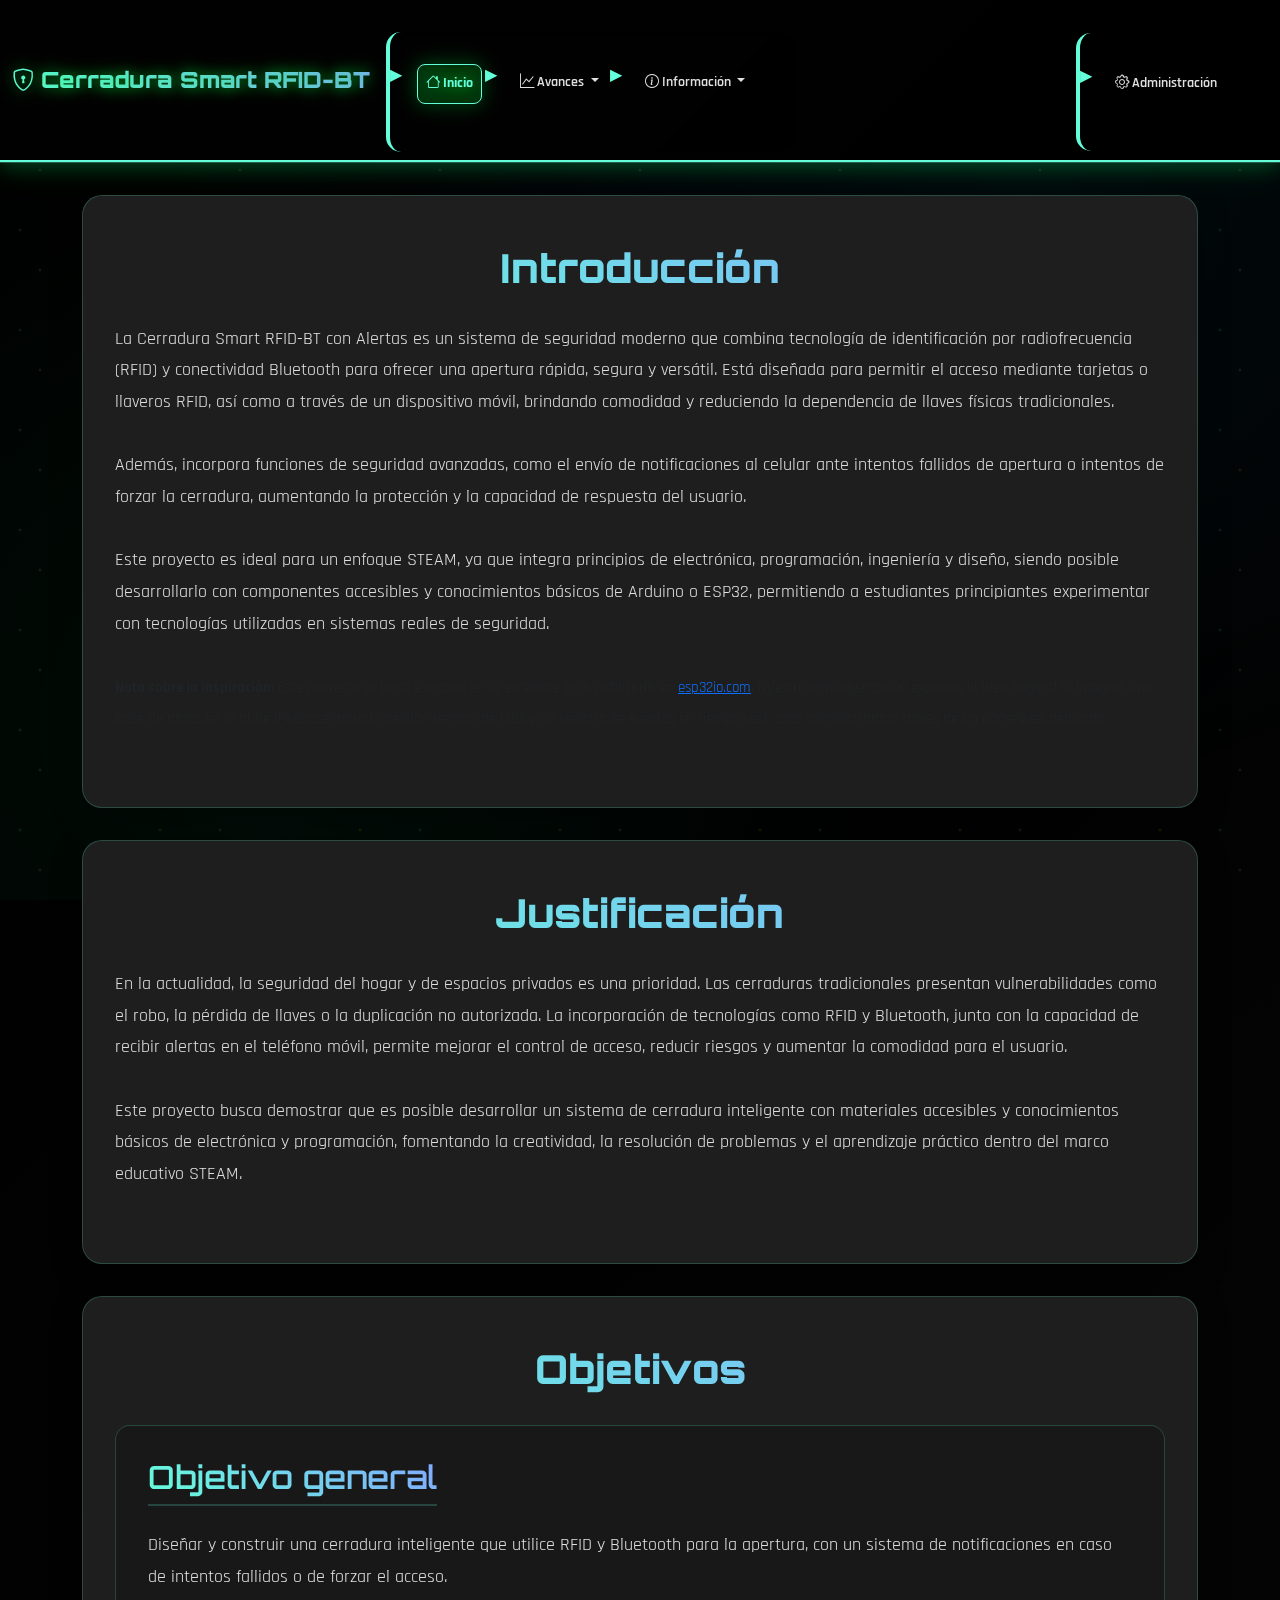
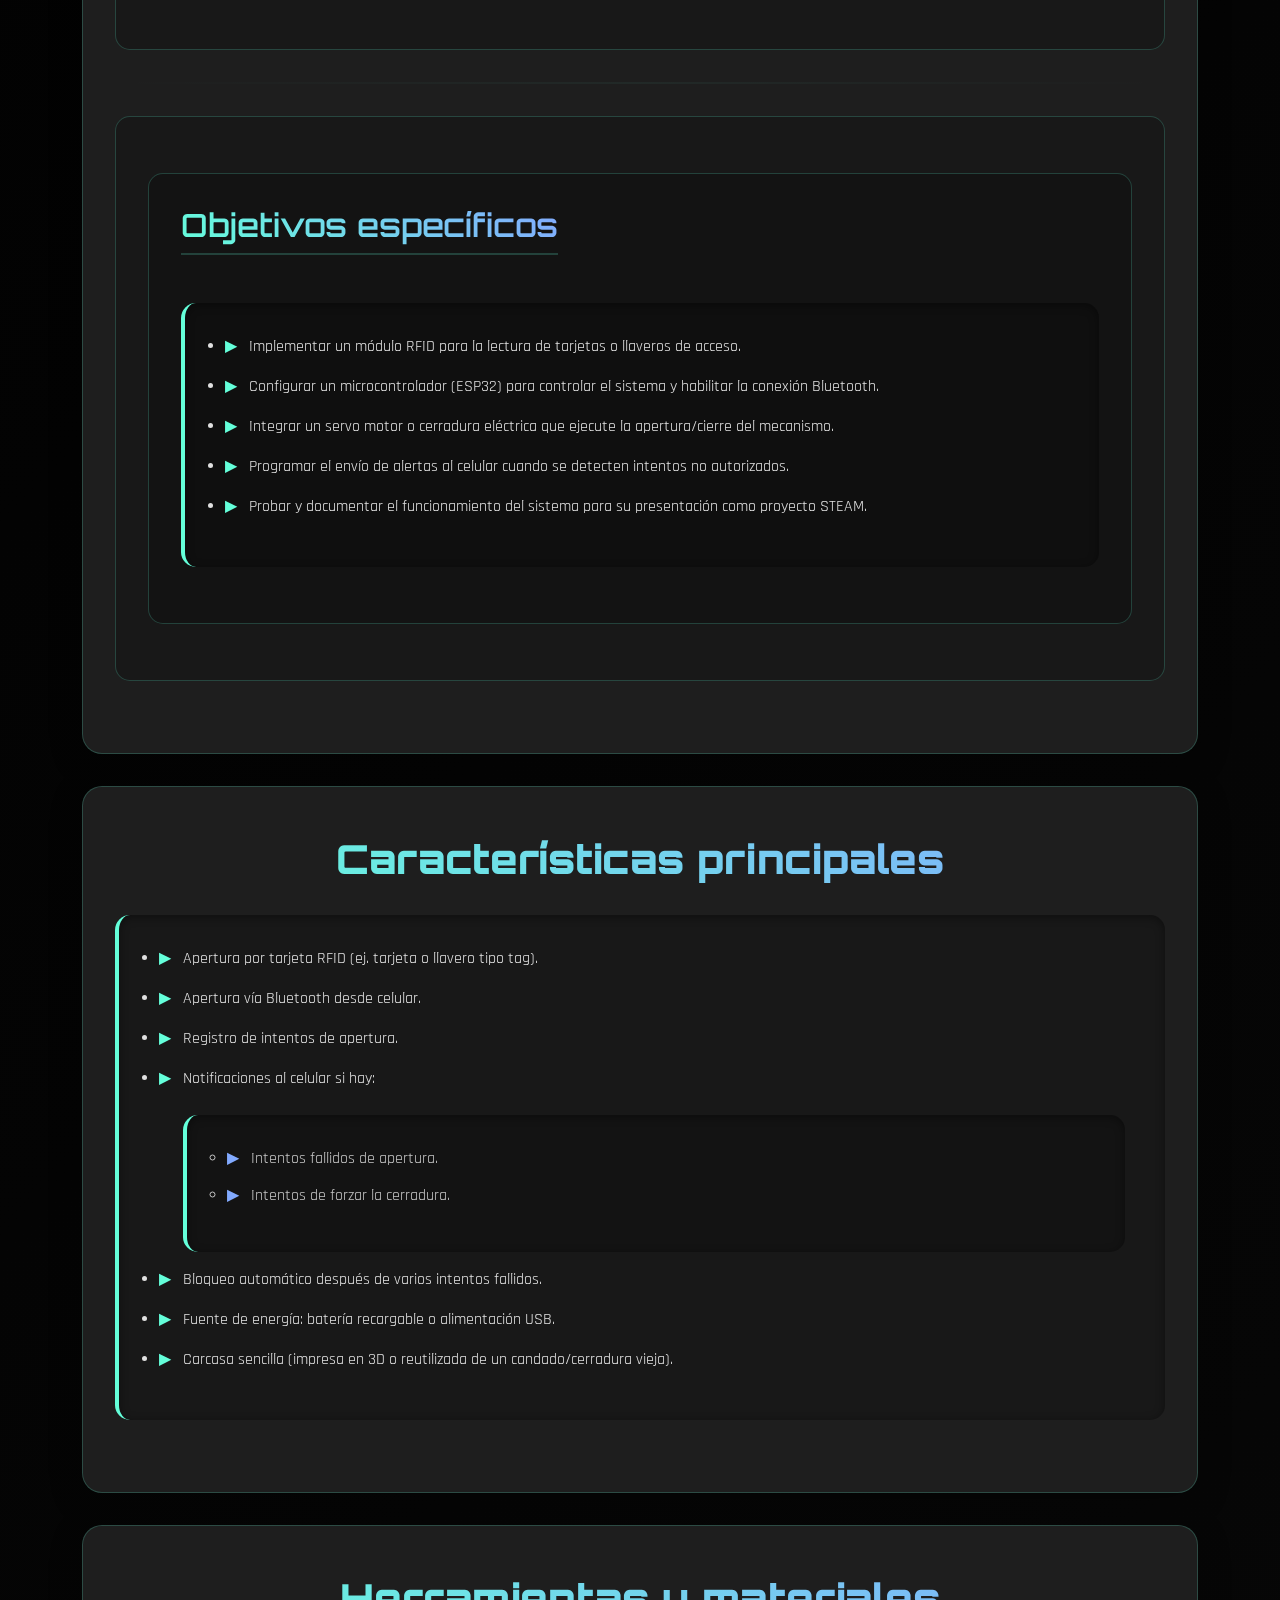
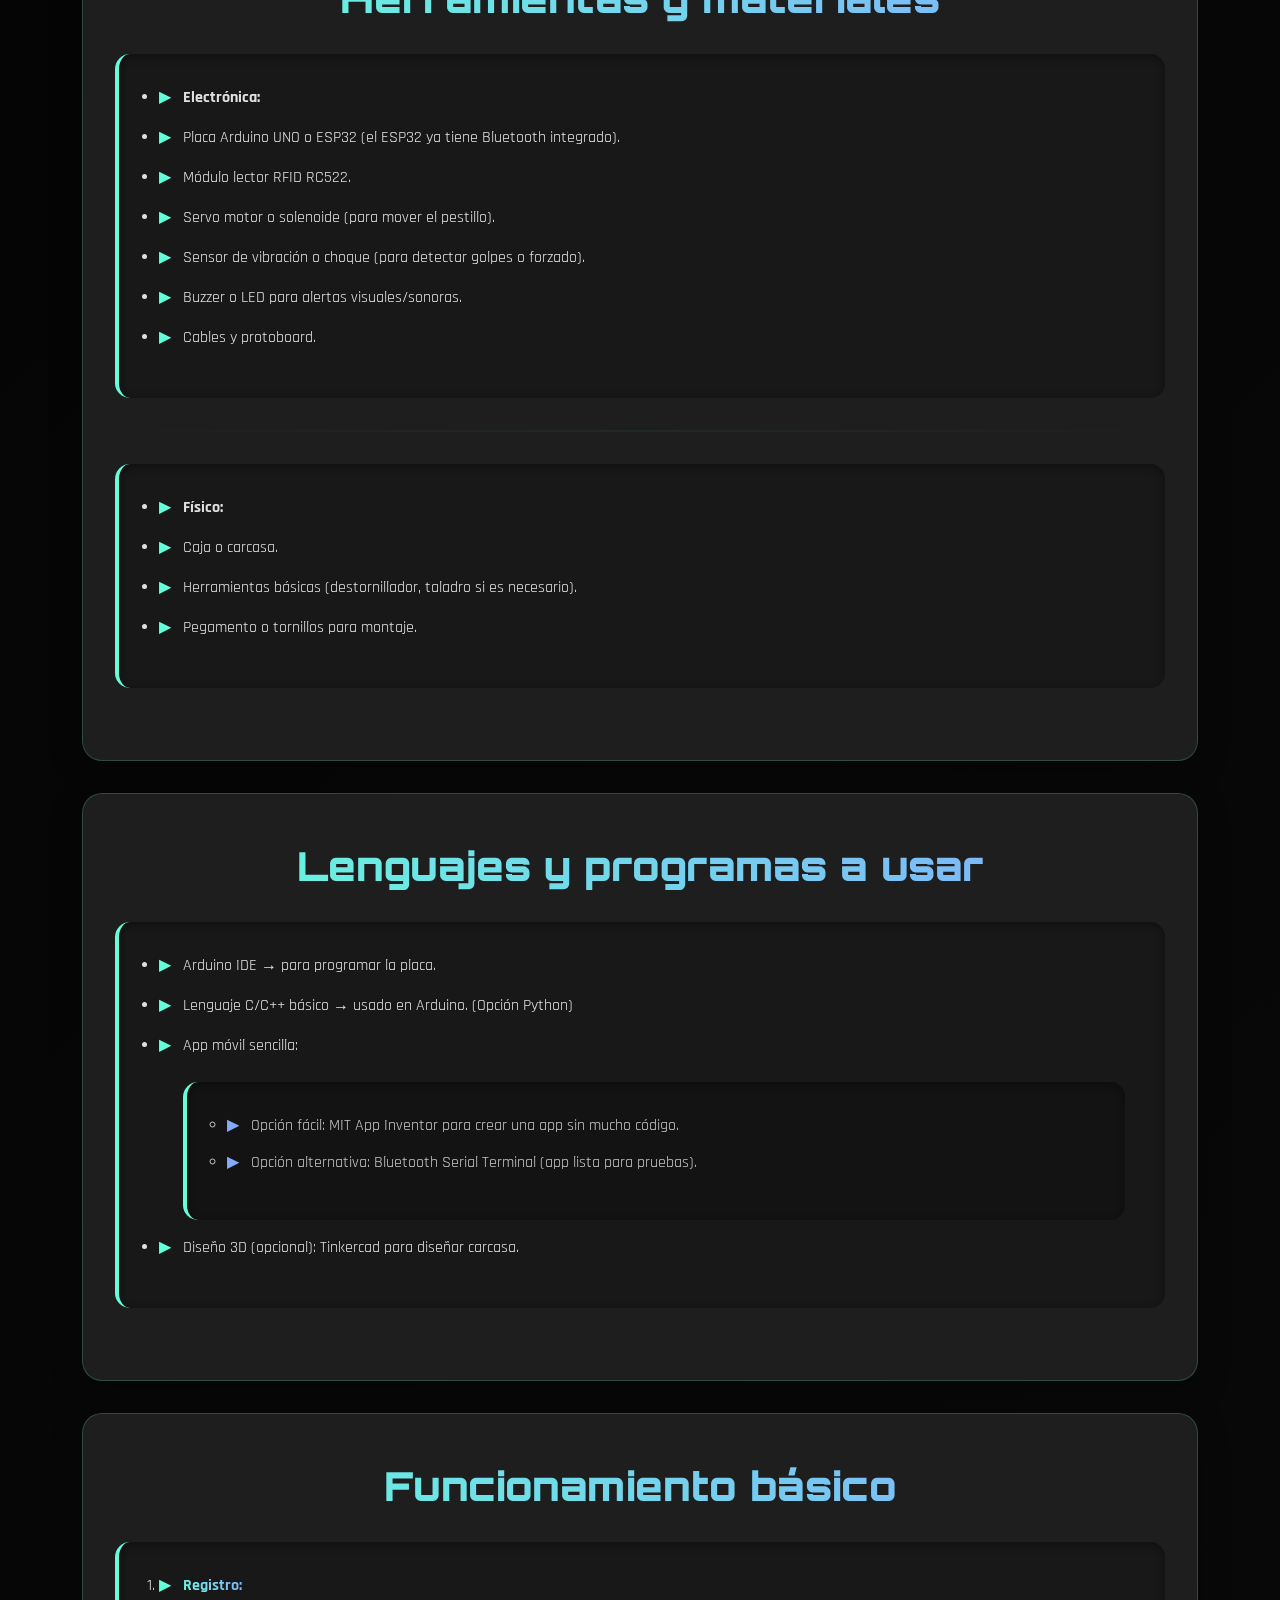
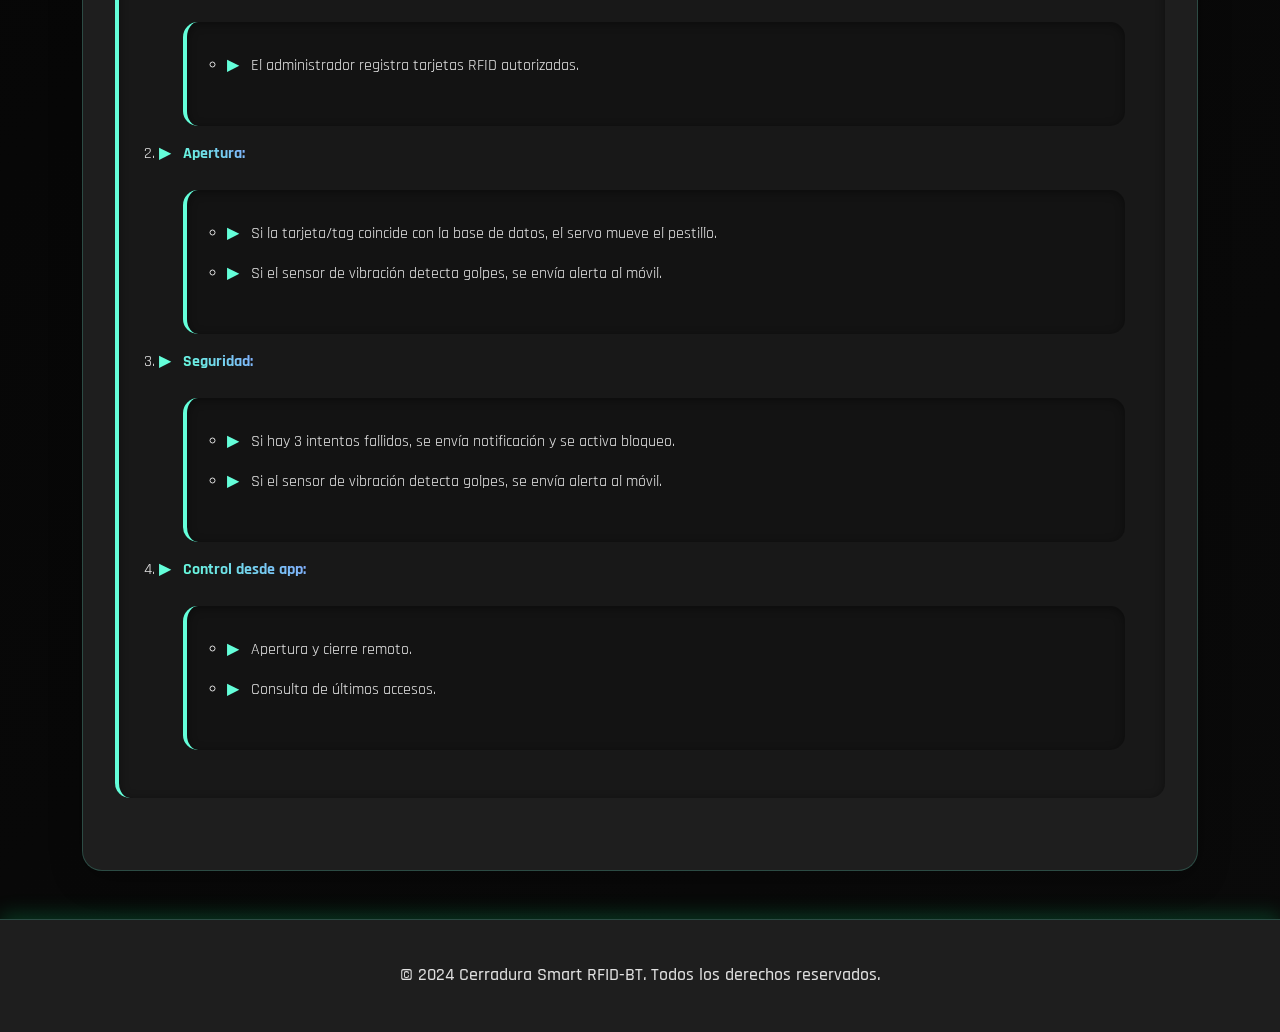
<file: index.html>
<!DOCTYPE html>
<html lang="es">
<head>
    <meta charset="UTF-8">
    <meta name="viewport" content="width=device-width, initial-scale=1.0">
    <title>Cerradura Smart RFID-BT</title>
    <!-- Favicon para evitar errores 404 -->
    <link rel="icon" href="https://placehold.co/32x32.png">

    <!-- Bootstrap CSS -->
    <link href="https://cdn.jsdelivr.net/npm/bootstrap@5.3.3/dist/css/bootstrap.min.css" rel="stylesheet">
    <!-- Bootstrap Icons -->
    <link href="https://cdn.jsdelivr.net/npm/bootstrap-icons@1.11.0/font/bootstrap-icons.css" rel="stylesheet">
    <!-- Estilos Base -->
    <link href="CSS/base.css" rel="stylesheet"/>
    <!-- Estilos para la página principal -->
    <link href="CSS/estilos.css" rel="stylesheet"/>
</head>
<body>

    <header>
        <nav class="navbar navbar-expand-lg navbar-dark">
            <div class="container-fluid">
                <a class="navbar-brand" href="index.html">
                    <i class="bi bi-shield-lock"></i> Cerradura Smart RFID-BT
                </a>
                <button class="navbar-toggler" type="button" data-bs-toggle="collapse" data-bs-target="#navbarNavDropdown"
                    aria-controls="navbarNavDropdown" aria-expanded="false" aria-label="Toggle navigation">
                    <span class="navbar-toggler-icon"></span>
                </button>
                <div class="collapse navbar-collapse" id="navbarNavDropdown">
                    <ul class="navbar-nav me-auto">
                        <li class="nav-item">
                            <a class="nav-link active" aria-current="page" href="#Introducción">
                                <i class="bi bi-house"></i> Inicio
                            </a>
                        </li>
                        
<li class="nav-item dropdown">
  <a class="nav-link dropdown-toggle" href="avanze.html" id="dropdownAvances" role="button" data-bs-toggle="dropdown" aria-expanded="false">
    <i class="bi bi-graph-up"></i> Avances
  </a>
  <ul class="dropdown-menu" aria-labelledby="dropdownAvances">
    <li><a class="dropdown-item" href="avanze.html#avance-2024-08-15">15/08/2024 — Fase 1</a></li>
    <li><a class="dropdown-item" href="avanze.html#avance-2024-08-22">22/08/2024 — Fase 2</a></li>
    <li><a class="dropdown-item" href="avanze.html#avance-2024-09-24">24/09/2024 — Fase 3</a></li>
    <li><a class="dropdown-item" href="avanze.html#avance-2025-10-31">31/10/2025 — Integración RFID</a></li>
  </ul>
</li>

                        <li class="nav-item dropdown">
                            <a class="nav-link dropdown-toggle" href="#" role="button" data-bs-toggle="dropdown" aria-expanded="false">
                                <i class="bi bi-info-circle"></i> Información
                            </a>
                            <ul class="dropdown-menu">
                                <li><a class="dropdown-item" href="#Justificación">Justificación</a></li>
                                <li><a class="dropdown-item" href="#Objetivos">Objetivos</a></li>
                                <li><a class="dropdown-item" href="#caracteristicas">Características</a></li>
                                <li><a class="dropdown-item" href="#materiales">Materiales</a></li>
                                <li><a class="dropdown-item" href="#lenguajes">Lenguajes</a></li>
                                <li><a class="dropdown-item" href="#funcionamiento">Funcionamiento</a></li>
                            </ul>
                        </li>
                    </ul>
                    <ul class="navbar-nav">
                        <li class="nav-item">
                            <a class="nav-link" href="inicio.html">
                                <i class="bi bi-gear"></i> Administración
                            </a>
                        </li>
                    </ul>
                </div>
            </div>
        </nav>
    </header>

    <main class="container">
        <!-- Contenido existente de tu página principal -->
        <section id="Introducción" class="progress-section">
            <h1>Introducción</h1>
            <p>La Cerradura Smart RFID-BT con Alertas es un sistema de seguridad moderno que combina
                tecnología de identificación por radiofrecuencia (RFID) y conectividad Bluetooth para
                ofrecer una apertura rápida, segura y versátil. Está diseñada para permitir el acceso
                mediante tarjetas o llaveros RFID, así como a través de un dispositivo móvil, brindando
                comodidad y reduciendo la dependencia de llaves físicas tradicionales.
                <br>
                <br>
                Además, incorpora funciones de seguridad avanzadas, como el envío de notificaciones al celular ante intentos
                fallidos de apertura o intentos de forzar la cerradura, aumentando la protección y la capacidad de respuesta del
                usuario.
                <br>
                <br>
                Este proyecto es ideal para un enfoque STEAM, ya que integra principios de electrónica, programación, ingeniería y
                diseño, siendo posible desarrollarlo con componentes accesibles y conocimientos básicos de Arduino o ESP32,
                permitiendo a estudiantes principiantes experimentar con tecnologías utilizadas en sistemas reales de seguridad. 
                <br><br>
                <small class="text-muted">
                    <strong>Nota sobre la inspiración:</strong> Este proyecto se basa e inspira en la excelente guía publicada en <a href="https://esp32io.com/tutorials/esp32-rfid-electromagnetic-lock" target="_blank" rel="noopener noreferrer">esp32io.com</a>. Nuestra implementación expande la idea original al integrar una base de datos en la nube (Firebase) para la gestión remota de UIDs y un registro de eventos en tiempo real, todo administrado a través de un panel web dedicado.
                </small>
            </p>
        </section>

        <section id="Justificación" class="progress-section">
            <h1>Justificación</h1>
            <p>En la actualidad, la seguridad del hogar y de espacios privados es una prioridad. Las cerraduras tradicionales
                presentan vulnerabilidades como el robo, la pérdida de llaves o la duplicación no autorizada. La incorporación de
                tecnologías como RFID y Bluetooth, junto con la capacidad de recibir alertas en el teléfono móvil, permite mejorar
                el control de acceso, reducir riesgos y aumentar la comodidad para el usuario.
                <br>
                <br>
                Este proyecto busca demostrar que es posible desarrollar un sistema de cerradura inteligente con materiales
                accesibles y conocimientos básicos de electrónica y programación, fomentando la creatividad, la resolución de
                problemas y el aprendizaje práctico dentro del marco educativo STEAM.
            </p>
        </section>

        <section id="Objetivos" class="progress-section">
            <h1>Objetivos</h1>
            <article>
                <h2>Objetivo general</h2>
                <p>Diseñar y construir una cerradura inteligente que utilice RFID y Bluetooth para la apertura, con un sistema
                    de notificaciones en caso de intentos fallidos o de forzar el acceso.</p>
            </article>
            <hr>
            <article>
                <article>
                    <h2>Objetivos específicos</h2>
                    <ul>
                        <li>Implementar un módulo RFID para la lectura de tarjetas o llaveros de acceso.</li>
                        <li>Configurar un microcontrolador (ESP32) para controlar el sistema y habilitar la conexión Bluetooth.</li>
                        <li>Integrar un servo motor o cerradura eléctrica que ejecute la apertura/cierre del mecanismo.</li>
                        <li>Programar el envío de alertas al celular cuando se detecten intentos no autorizados.</li>
                        <li>Probar y documentar el funcionamiento del sistema para su presentación como proyecto STEAM.</li>
                    </ul>
                </article>
            </article>
        </section>
        <section id="caracteristicas" class="progress-section">
            <h1>Características principales</h1>
            <ul>
                <li>Apertura por tarjeta RFID (ej. tarjeta o llavero tipo tag).</li>
                <li>Apertura vía Bluetooth desde celular.</li>
                <li>Registro de intentos de apertura.</li>
                <li>
                    Notificaciones al celular si hay:
                    <ul>
                        <li>Intentos fallidos de apertura.</li>
                        <li>Intentos de forzar la cerradura.</li>
                    </ul>
                </li>
                <li>Bloqueo automático después de varios intentos fallidos.</li>
                <li>Fuente de energía: batería recargable o alimentación USB.</li>
                <li>Carcasa sencilla (impresa en 3D o reutilizada de un candado/cerradura vieja).</li>
            </ul>
        </section>

        <section id="materiales" class="progress-section">
            <h1>Herramientas y materiales</h1>
            <ul>
                <li><strong>Electrónica:</strong></li>
                <li>Placa Arduino UNO o ESP32 (el ESP32 ya tiene Bluetooth integrado).</li>
                <li>Módulo lector RFID RC522.</li>
                <li>Servo motor o solenoide (para mover el pestillo).</li>
                <li>Sensor de vibración o choque (para detectar golpes o forzado).</li>
                <li>Buzzer o LED para alertas visuales/sonoras.</li>
                <li>Cables y protoboard.</li>
            </ul>
            <hr>
            <ul>
                <li><strong>Físico:</strong></li>
                <li>Caja o carcasa.</li>
                <li>Herramientas básicas (destornillador, taladro si es necesario).</li>
                <li>Pegamento o tornillos para montaje.</li>
            </ul>
        </section>
        <section id="lenguajes" class="progress-section">
            <h1>Lenguajes y programas a usar</h1>
            <ul>
                <li>Arduino IDE → para programar la placa.</li>
                <li>Lenguaje C/C++ básico → usado en Arduino. (Opción Python)</li>
                <li>
                    App móvil sencilla:
                    <ul>
                        <li>Opción fácil: MIT App Inventor para crear una app sin mucho código.</li>
                        <li>Opción alternativa: Bluetooth Serial Terminal (app lista para pruebas).</li>
                    </ul>
                </li>
                <li>Diseño 3D (opcional): Tinkercad para diseñar carcasa.</li>
            </ul>
        </section>

        <section id="funcionamiento" class="progress-section">
            <h1>Funcionamiento básico</h1>
            
            <ol>
                <li><span class="important-text">Registro:</span>
                    <ul>
                        <li>El administrador registra tarjetas RFID autorizadas.</li>
                    </ul>
                </li>
                <li><span class="important-text">Apertura:</span>
                    <ul>
                        <li>Si la tarjeta/tag coincide con la base de datos, el servo mueve el pestillo.</li>
                        <li>Si el sensor de vibración detecta golpes, se envía alerta al móvil.</li>
                    </ul>
                </li>
                <li><span class="important-text">Seguridad:</span>
                    <ul>
                        <li>Si hay 3 intentos fallidos, se envía notificación y se activa bloqueo.</li>
                        <li>Si el sensor de vibración detecta golpes, se envía alerta al móvil.</li>
                    </ul>
                </li>
                <li><span class="important-text">Control desde app:</span>
                    <ul>
                        <li>Apertura y cierre remoto.</li>
                        <li>Consulta de últimos accesos.</li>
                    </ul>
                </li>
            </ol>
        </section>

    </main>

    <footer>
        <p>&copy; 2024 Cerradura Smart RFID-BT. Todos los derechos reservados.</p>
    </footer>

    <!-- Bootstrap JS -->
    <script src="https://cdn.jsdelivr.net/npm/bootstrap@5.3.3/dist/js/bootstrap.bundle.min.js"
        xintegrity="sha384-YvpcrYf0tY3lHB60NNkmXc5s9fDVZLESaAA55NDzOxhy9GkcIdslK1eN7N6jIeHz"
        crossorigin="anonymous"></script>
        
    <!-- Script para la animación de la página principal -->
    <script src="Javascript/animation.js"></script>
        
</body>
</html>
</file>
<file: CSS/base.css>
/* ==========================================================================
   Archivo Base de Estilos
   Contiene todos los estilos comunes del sitio (body, navbar, footer, etc.)
   ========================================================================== */

/* Variables de colores - Tema Ultra Oscuro */
:root {
    --primary-tech: #00ff88;      /* Verde eléctrico */
    --accent-tech: #00b8ff;       /* Azul eléctrico */
    --neon-purple: #8a2be2;       /* Púrpura neón suave */
    --neon-pink: #ff1493;         /* Rosa neón suave */
    --neon-yellow: #ffd700;       /* Amarillo neón suave */
    --neon-red: #ff4444;          /* Rojo neón suave */
    --dark-bg: #000000;           /* Fondo completamente negro */
    --glass-bg: rgba(0, 255, 136, 0.03);  /* Glassmorphism muy sutil */
    --glass-border: rgba(0, 255, 136, 0.15); /* Borde muy sutil */
    --light-tech: #f0f8ff;        /* Texto muy claro */
    --text-dark: #000000;         /* Texto negro */
}

/* Importar fuentes */
@import url('https://fonts.googleapis.com/css2?family=Inter:wght@300;400;500;600;700&display=swap');
@import url('https://fonts.googleapis.com/css2?family=Orbitron:wght@400;500;600;700;800;900&display=swap');
@import url('https://fonts.googleapis.com/css2?family=Rajdhani:wght@300;400;500;600;700&display=swap');

/* Estilos base */
body {
    background: linear-gradient(135deg, var(--dark-bg), #0a0a0a);
    color: var(--light-tech);
    font-family: 'Inter', sans-serif;
    margin: 0;
    padding: 0;
    min-height: 100vh;
    position: relative;
    overflow-x: hidden;
}

/* Fondo animado */
body::before {
    content: '';
    position: fixed;
    top: 0;
    left: 0;
    width: 100%;
    height: 100%;
    background: 
        radial-gradient(circle at 20% 80%, rgba(0, 255, 136, 0.05) 0%, transparent 50%),
        radial-gradient(circle at 80% 20%, rgba(0, 184, 255, 0.05) 0%, transparent 50%),
        radial-gradient(circle at 40% 40%, rgba(138, 43, 226, 0.03) 0%, transparent 50%);
    animation: backgroundShift 20s ease-in-out infinite;
    z-index: -1;
}

@keyframes backgroundShift {
    0%, 100% { transform: translate(0, 0) scale(1); }
    25% { transform: translate(-10px, -10px) scale(1.1); }
    50% { transform: translate(10px, -5px) scale(0.9); }
    75% { transform: translate(-5px, 10px) scale(1.05); }
}

/* Efecto de partículas flotantes */
body::after {
    content: '';
    position: fixed;
    top: 0;
    left: 0;
    width: 100%;
    height: 100%;
    background-image: 
        radial-gradient(2px 2px at 20px 30px, var(--primary-tech), transparent),
        radial-gradient(2px 2px at 40px 70px, var(--accent-tech), transparent),
        radial-gradient(1px 1px at 90px 40px, var(--neon-purple), transparent),
        radial-gradient(1px 1px at 130px 80px, var(--neon-pink), transparent),
        radial-gradient(2px 2px at 160px 30px, var(--neon-yellow), transparent);
    background-repeat: repeat;
    background-size: 200px 100px;
    animation: particleFloat 15s linear infinite;
    opacity: 0.15;
    z-index: -1;
}

@keyframes particleFloat {
    0% { transform: translateY(0px); }
    100% { transform: translateY(-100px); }
}

/* Navegación mejorada */
.navbar {
    background: linear-gradient(135deg, rgba(0, 0, 0, 0.95), rgba(0, 0, 0, 0.98)) !important;
    -webkit-backdrop-filter: blur(20px);
    backdrop-filter: blur(20px);
    border-bottom: 2px solid var(--primary-tech);
    box-shadow: 0 4px 20px rgba(0, 255, 136, 0.2);
    position: sticky;
    top: 0;
    z-index: 1000;
    padding: 0.5rem 0;
    min-height: 70px;
}

.navbar-brand {
    font-family: 'Orbitron', monospace;
    font-weight: 800;
    color: var(--primary-tech) !important;
    text-shadow: 0 0 15px rgba(0, 255, 65, 0.7);
    transition: all 0.3s ease;
    font-size: 1.4rem;
}

.navbar-brand:hover {
    text-shadow: 0 0 25px rgba(0, 255, 65, 1);
    transform: scale(1.05);
}

.navbar-nav .nav-link {
    color: var(--light-tech) !important;
    font-weight: 600;
    transition: all 0.3s ease;
    border-radius: 8px;
    margin: 0 3px;
    padding: 8px 12px;
    position: relative;
    overflow: hidden;
    font-size: 0.9rem;
    white-space: nowrap;
}

.navbar-nav .nav-link::before {
    content: '';
    position: absolute;
    top: 0;
    left: -100%;
    width: 100%;
    height: 100%;
    background: linear-gradient(90deg, transparent, rgba(0, 255, 136, 0.15), transparent);
    transition: left 0.5s ease;
}

.navbar-nav .nav-link:hover::before {
    left: 100%;
}

.navbar-nav .nav-link:hover {
    background: rgba(0, 255, 136, 0.08);
    color: var(--primary-tech) !important;
    text-shadow: 0 0 10px rgba(0, 255, 136, 0.4);
    transform: translateY(-2px);
    box-shadow: 0 4px 15px rgba(0, 255, 136, 0.15);
}

.navbar-nav .nav-link.active {
    background: rgba(0, 255, 65, 0.2);
    color: var(--primary-tech) !important;
    text-shadow: 0 0 15px rgba(0, 255, 65, 0.8);
    box-shadow: 0 0 20px rgba(0, 255, 65, 0.3);
    border: 1px solid var(--primary-tech);
}

/* Dropdown mejorado */
.dropdown-menu {
    background: rgba(0, 0, 0, 0.98);
    backdrop-filter: blur(20px);
    border: 1px solid var(--primary-tech);
    border-radius: 15px;
    box-shadow: 0 10px 30px rgba(0, 255, 136, 0.2);
    margin-top: 10px;
    padding: 0.5rem;
}

.dropdown-item {
    color: var(--light-tech);
    transition: all 0.3s ease;
    border-radius: 8px;
    margin: 2px 0;
    padding: 8px 15px;
    font-weight: 500;
}

.dropdown-item:hover {
    background: rgba(0, 255, 136, 0.15);
    color: var(--primary-tech);
    transform: translateX(5px);
    text-shadow: 0 0 8px rgba(0, 255, 136, 0.4);
}

/* Footer */
footer {
    background: linear-gradient(135deg, rgba(0, 0, 0, 0.95), rgba(0, 0, 0, 0.98));
    border-top: 2px solid var(--primary-tech);
    box-shadow: 0 -4px 20px rgba(0, 255, 136, 0.2);
    color: var(--light-tech);
    text-align: center;
    padding: 1.5rem 0;
    margin-top: auto; /* Asegura que el footer se quede abajo */
}

/* Scrollbar personalizada */
::-webkit-scrollbar {
    width: 12px;
}

::-webkit-scrollbar-track {
    background: var(--dark-bg);
    border-radius: 10px;
}

::-webkit-scrollbar-thumb {
    background: linear-gradient(180deg, var(--primary-tech), var(--accent-tech));
    border-radius: 10px;
    border: 2px solid var(--dark-bg);
}

::-webkit-scrollbar-thumb:hover {
    background: linear-gradient(180deg, var(--accent-tech), var(--primary-tech));
    box-shadow: 0 0 10px rgba(0, 255, 65, 0.5);
}
</file>
<file: CSS/estilos.css>
@import url('base.css');

/* Importar fuentes modernas */
@import url('https://fonts.googleapis.com/css2?family=Orbitron:wght@400;700;900&family=Rajdhani:wght@300;400;500;600;700&display=swap');

/* Variables CSS para colores electrónicos - Tema Ultra Oscuro */
/* Nueva paleta de colores neutra y profesional */
:root {
    --primary-tech: #64ffda;    /* Verde menta suave */
    --secondary-tech: #82aaff;  /* Azul suave */
    --accent-tech: #ffcb6b;     /* Ámbar/Dorado */
    --dark-tech: #121212;       /* Gris muy oscuro */
    --light-tech: #e0e0e0;      /* Blanco roto */
    --container-bg: #1E1E1E;   /* Gris para contenedores */
    --success-tech: #81c784;    /* Verde éxito suave */
    --danger-tech: #e57373;     /* Rojo error suave */
    --glass-border: rgba(100, 255, 218, 0.2);
}

/* Estilos base */
body {
    font-family: 'Rajdhani', sans-serif;
    background-color: var(--dark-tech) !important;
    color: var(--light-tech);
    overflow-x: hidden;
}

/* Header y navegación tecnológica */
header {
    background: rgba(30, 30, 30, 0.8);
    backdrop-filter: blur(20px);
    border-bottom: 1px solid var(--glass-border);
    box-shadow: 0 8px 32px rgba(0, 255, 65, 0.1);
    position: sticky;
    top: 0;
    z-index: 1000;
}

.navbar-brand {
    font-family: 'Orbitron', monospace;
    font-weight: 900;
    font-size: 1.4rem;
    background: linear-gradient(45deg, var(--primary-tech), var(--secondary-tech));
    -webkit-background-clip: text;
    -webkit-text-fill-color: transparent;
    background-clip: text;
}

.nav-link {
    font-weight: 500;
    position: relative;
    transition: all 0.3s ease;
    color: var(--light-tech) !important;
}

.nav-link::before {
    content: '';
    position: absolute;
    bottom: -2px;
    left: 0;
    width: 0;
    height: 2px;
    background: linear-gradient(90deg, var(--primary-tech), var(--secondary-tech));
    transition: width 0.3s ease;
}

.nav-link:hover::before {
    width: 100%;
}

.nav-link:hover {
    color: var(--primary-tech) !important;    
}

.nav-link.active {
    color: var(--primary-tech) !important;
    font-weight: 700;
}

.carousel-item {
    position: relative;
}

.carousel-item img {
    filter: brightness(0.8) contrast(1.2);
    transition: filter 0.3s ease;
}

.carousel-item:hover img {
    filter: brightness(1) contrast(1.1);
}

.carousel-control-prev,
.carousel-control-next {
    background: rgba(30, 30, 30, 0.5);
    backdrop-filter: blur(10px);
    border-radius: 50%;
    width: 50px;
    height: 50px;
    margin: auto 20px;
    border: 1px solid var(--glass-border);
}

.carousel-indicators button {
    background: var(--primary-tech);
    border-radius: 50%;
    width: 12px;
    height: 12px;
    margin: 0 5px;
    transition: all 0.3s ease;
}

.carousel-indicators button.active {
    background: var(--accent-tech);
    transform: scale(1.2);    
}

/* Secciones principales */
section {
    background: var(--container-bg);
    border: 1px solid var(--glass-border);
    border-radius: 20px;
    padding: 3rem 2rem;
    margin: 2rem 0;
    position: relative;
    transition: all 0.4s ease;
    box-shadow: 0 8px 32px rgba(0, 0, 0, 0.3);
}

section:hover {
    border-color: var(--primary-tech);
    transform: translateY(-4px);
    box-shadow: 0 12px 40px rgba(0, 0, 0, 0.4);
}

/* Títulos con efecto tecnológico */
h1, h2, h3, h4, h5, h6 {
    font-family: 'Orbitron', monospace;
    font-weight: 600;
    background: linear-gradient(45deg, var(--primary-tech), var(--secondary-tech));
    -webkit-background-clip: text;
    -webkit-text-fill-color: transparent;
    background-clip: text;
    margin-bottom: 1.5rem;
}

h1 {
    font-size: 2.5rem;
    font-weight: 900;
    text-align: center;
    margin-bottom: 2rem;
}

h2 {
    font-size: 2rem;
    border-bottom: 2px solid var(--glass-border);
    padding-bottom: 0.5rem;
    display: inline-block;
}

/* Párrafos y texto */
p {
    font-size: 1.1rem;
    line-height: 1.8;
    margin-bottom: 1.5rem;
    color: var(--light-tech);
}

/* Listas tecnológicas */
ul, ol {
    background: rgba(0, 0, 0, 0.2);
    border-radius: 15px;
    padding: 2rem 2.5rem;
    border-left: 4px solid var(--primary-tech);
    margin: 1.5rem 0;
    transition: border-color 0.3s ease;
    box-shadow: inset 0 2px 10px rgba(0,0,0,0.4);
}

ul:hover, ol:hover {
    border-left-color: var(--accent-tech);
}

/* Efectos de hover para elementos de lista */
li {
    margin-bottom: 1rem;
    position: relative;
    padding-left: 1.5rem;
    transition: color 0.3s ease;
    color: var(--light-tech);
}

li:hover {
    color: var(--primary-tech);
}

li::before {
    content: '▶';
    position: absolute;
    left: 0;
    color: var(--primary-tech);    
    transition: all 0.3s ease;
}

li:hover::before {
    color: var(--accent-tech);
    transform: scale(1.2);    
}

/* Listas anidadas con mejor visibilidad */
ul ul:hover, ol ol:hover {
    border-left-color: var(--accent-tech);
}

/* Elementos de lista anidados */
ul ul li, ol ol li {
    color: rgba(224, 224, 224, 0.85);
    margin-bottom: 0.8rem;
}

ul ul li:hover, ol ol li:hover {
    color: #ffffff;
}

ul ul li::before, ol ol li::before {
    color: var(--secondary-tech);
}

ul ul li:hover::before, ol ol li:hover::before {
    color: var(--accent-tech);
}

/* Artículos */
article {
    background: rgba(0, 0, 0, 0.2);
    border-radius: 15px;
    padding: 2rem;
    margin: 1.5rem 0;
    border: 1px solid var(--glass-border);
    transition: all 0.3s ease;
}

article:hover {
    background: rgba(0, 0, 0, 0.3);
    border-color: var(--primary-tech);
    transform: translateY(-3px);
    box-shadow: 0 10px 30px rgba(0, 0, 0, 0.2);
}

/* Separadores */
hr {
    border: none;
    height: 2px;
    background: linear-gradient(90deg, transparent, var(--glass-border), transparent);
    margin: 2rem 0;
}

/* Footer tecnológico */
footer {
    background: var(--container-bg);
    backdrop-filter: blur(20px);
    border-top: 1px solid var(--glass-border);
    margin-top: 3rem;
}

footer p {
    margin: 0;
    padding: 1rem 0;
    text-align: center;
    font-weight: 500;
}

/* Efectos de hover para elementos interactivos */
.btn {
    background: var(--primary-tech);
    border: none;
    border-radius: 10px;
    padding: 0.75rem 1.5rem;
    font-weight: 600;
    transition: all 0.3s ease;
}

.btn:hover {
    transform: translateY(-3px);
    background: var(--secondary-tech);
    box-shadow: 0 10px 25px rgba(130, 170, 255, 0.2);
}

/* Scrollbar personalizada */
::-webkit-scrollbar {
    width: 10px;
}

::-webkit-scrollbar-track {
    background: var(--dark-tech);
    border-radius: 5px;
}

::-webkit-scrollbar-thumb {
    background: linear-gradient(180deg, var(--primary-tech), var(--accent-tech));
    border-radius: 5px;
    border: 2px solid var(--dark-tech);
}

::-webkit-scrollbar-thumb:hover {
    background: linear-gradient(180deg, var(--accent-tech), var(--primary-tech));
}

/* Responsive design */
@media (max-width: 768px) {
    body {
        font-size: 0.9rem;
    }
    
    h1 {
        font-size: 2rem;
    }
    
    h2 {
        font-size: 1.5rem;
    }
    
    section {
        padding: 2rem 1rem;
        margin: 1rem 0;
    }

    .navbar-brand {
        font-size: 1.4rem;
    }
}

.important-text {
    background: linear-gradient(45deg, var(--primary-tech), var(--secondary-tech));
    -webkit-background-clip: text;
    -webkit-text-fill-color: transparent;
    background-clip: text;
    font-weight: 700;
}

/* Efectos de hover para botones */
.btn {
    background: var(--primary-tech);
    color: #000 !important;
    border: none;
    border-radius: 10px;
    padding: 0.75rem 1.5rem;
    font-weight: 600;
    transition: all 0.3s ease;
}

.btn:hover {
    transform: translateY(-3px);
    box-shadow: 0 15px 35px rgba(100, 255, 218, 0.2);
    background: var(--secondary-tech);
}
</file>
